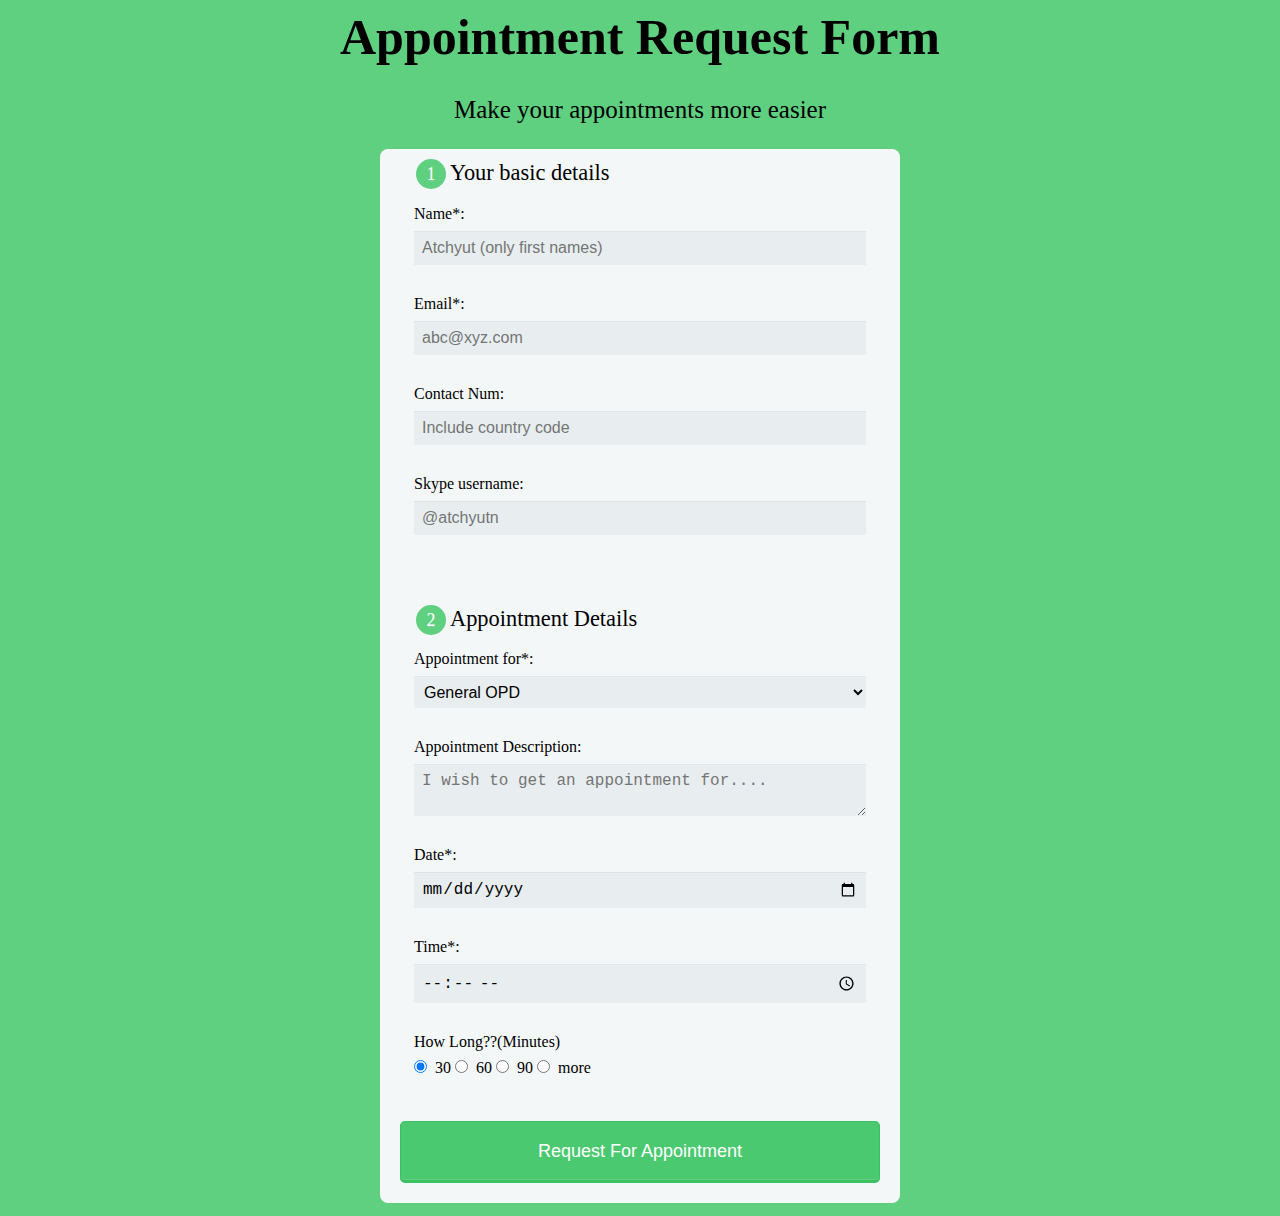
<file: Appointment.html>
<html lang="en">
<head>
<script type="text/javascript" src="https://github.com/rubyeffect/easy_fill/tree/master/lib/easy_fill-0.0.1.min.js"></script>
  <title>Reach Me</title>
  <link rel="stylesheet" type="text/css" href="appointment.css" />
</head>

<body>
  <div id="container">
    <!--This is a division tag for body container-->
    <div id="body_header">
      <!--This is a division tag for body header-->
      <h1>Appointment Request Form</h1>
      <p>Make your appointments more easier</p>

    </div>
    <form action="index.html" method="post">
      <fieldset>
        <legend><span class="number">1</span>Your basic details</legend>
        <label for="name">Name*:</label>
        <input type="text" id="name" name="user_name" placeholder="Atchyut (only first names)" required pattern="[a-zA-Z0-9]+">

        <label for="mail">Email*:</label>
        <input type="email" id="mail" name="user_email" placeholder="abc@xyz.com" required>

        <label for="tel">Contact Num:</label>
        <input type="tel" id="tel" placeholder="Include country code" name="user_num">

        <label for="skype_name">Skype username:</label>
        <input type="text" id="skype_name" name="skype_name" placeholder="@atchyutn" pattern="[a-zA-Z0-9]+">


      </fieldset>

      <fieldset>
        <legend><span class="number">2</span>Appointment Details</legend>
        <label for="appointment_for">Appointment for*:</label>
        <select id="appointment_for" name="appointment_for" required>
          <option value="general">General OPD</option>
          <option value="Cardiology">Cardiologist</option>
          <option value="covid">Covid-19</option>
          <option value="psychoitheary">Physiothearpy</option>
          <option value="eye">Eye-Specialist</option>
          <option value="pregnant">Pregenacy</option>
          <option value="death">Death-certificate</option>
        </select>
        <label for="appointment_description">Appointment Description:</label>
        <textarea id="appointment_description" name="appointment_description" placeholder="I wish to get an appointment for...."></textarea>
        <label for="date">Date*:</label>
        <input type="date" name="date" value="" required></input>
        <br>
        <label for="time">Time*:</label>
        <input type="time" name="time" value="" required></input>
        <br>
        <label for="duration">How Long??(Minutes)</label>
        <input type="radio" name="duration" value="30" checked> 30
        <input type="radio" name="duration" value="60"> 60
        <input type="radio" name="duration" value="90"> 90
        <input type="radio" name="duration" value="more"> more
      </fieldset>
      <button type="submit">Request For Appointment</button>
    </form>
  </div>
</body>

</html>
</file>
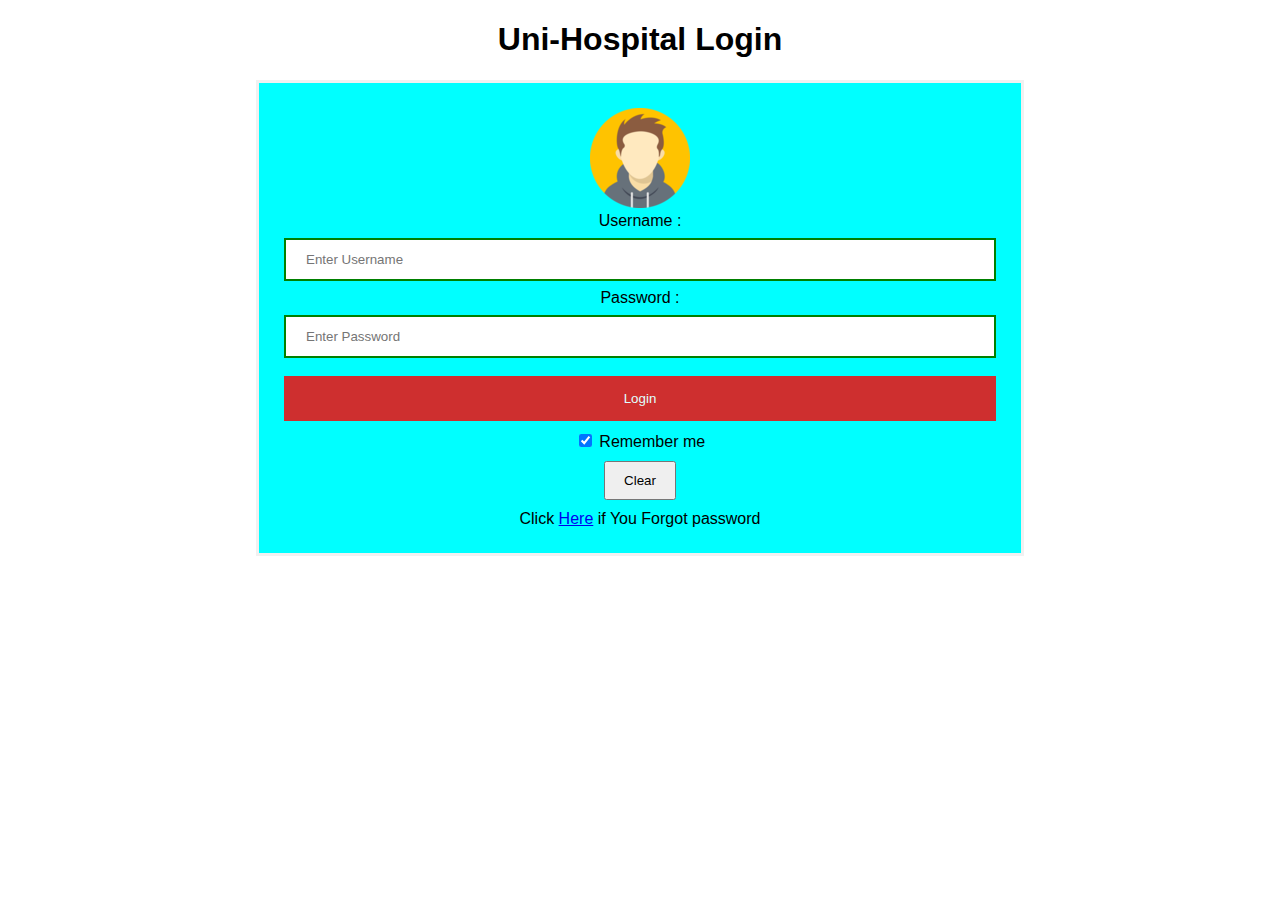
<file: Login.html>
<!DOCTYPE html>   
<html>   
<head>  
<meta name="viewport" content="width=device-width, initial-scale=1">  
<link rel="stylesheet" type="text/css" href="login.css">
<title> Login Page </title>  

</head>    
<body>    
    <center> <h1>Uni-Hospital Login</h1> </center>   
    <form action="index.html">  
        <div class="container"> 
            <center><img src="images/avatar.png"</center> <br/> 
            <label>Username : </label>   
            <input type="text" placeholder="Enter Username" name="username" required>  
            <label>Password : </label>   
            <input type="password" placeholder="Enter Password" name="password" required>  
            <button type="submit" class="s1">Login</button>  
            <input type="checkbox" checked="checked"> Remember me <br/>   
            <button type="reset" class="cancelbtn"> Clear</button><br/>   
            Click <a href="https://accounts.google.com/signin/v2/recoveryidentifier?flowName=GlifWebSignIn&flowEntry=ServiceLogin">Here</a> if You Forgot  password   
        </div>   
    </form>     
</body>     
</html>
</file>
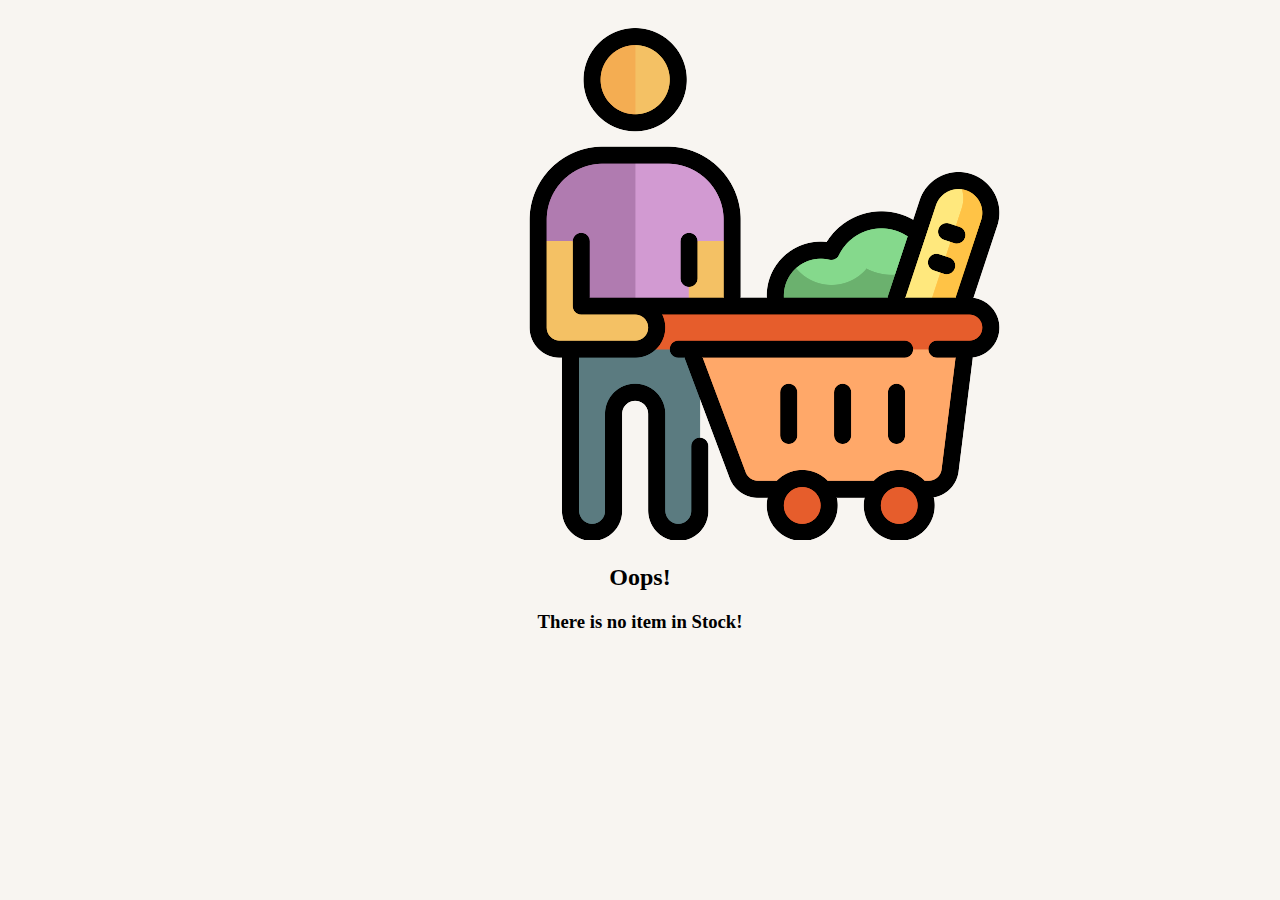
<file: Pay.html>
<!DOCTYPE html>
<html lang="en" dir="ltr">
  <head>
    <meta charset="utf-8">
    <title>Payment Gateway</title>
      <link rel="icon" href="card.ico">
      <style media="screen">
        body{
          background: #f8f5f1;

        }
        .cart2{
          margin-top: 20px;
          margin-left: 500px;
        }
        h2,h3{
          text-align:center;
        }

      </style>
  </head>
  <body style=">

     <div class="cart">
       <img src="images/cart.png" alt="cart" class="cart2">

     </div>
     <h2>Oops!</h2>
     <h3>There is no item in Stock!</h3></h3>
  </body>
</html>
</file>
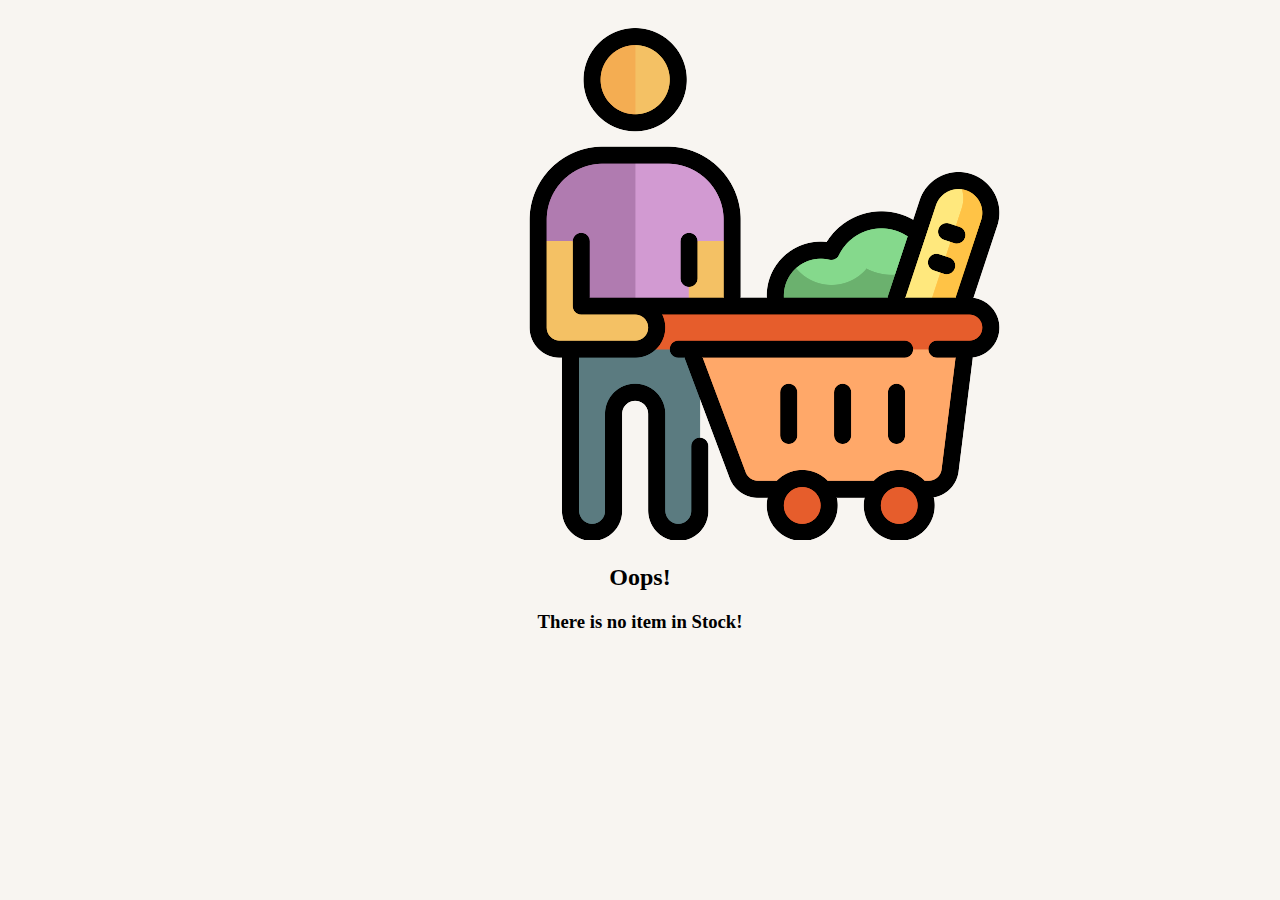
<file: pay.html>
<!DOCTYPE html>
<html lang="en" dir="ltr">
  <head>
    <meta charset="utf-8">
    <title>Payment Gateway</title>
      <link rel="icon" href="card.ico">
      <style media="screen">
        body{
          background: #f8f5f1;

        }
        .cart2{
          margin-top: 20px;
          margin-left: 500px;
        }
        h2,h3{
          text-align:center;
        }

      </style>
  </head>
  <body style=" ">

     <div class="cart">
       <img src="images/cart.png" alt="cart" class="cart2">

     </div>
     <h2>Oops!</h2>
     <h3>There is no item in Stock!</h3></h3>
  </body>
</html>
</file>
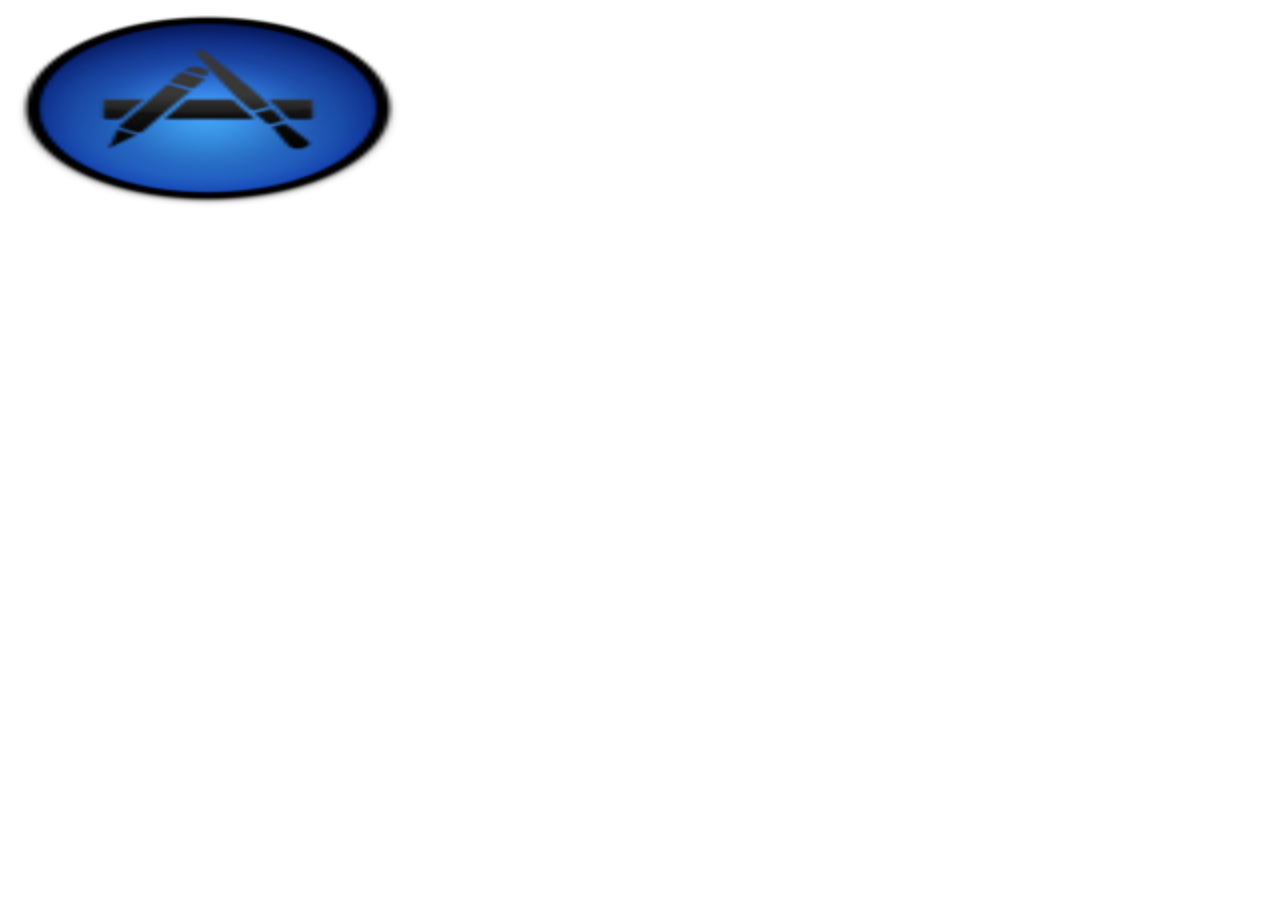
<file: images/slide.html>
<!DOCTYPE html>
<html lang="en" dir="ltr">
  <head>
    <meta charset="utf-8">
    <title>slide show</title>
  </head>
  <body>
    <img name="slide" width="400" height="200" />
    <script type="text/javascript">
      var i = 0; 			// Start Point
var images = [];	// Images Array
var time = 3000;	// Time Between Switch

// Image List
images[0] = "app.png";
images[1] = "cart.png";
images[2] = "covid.png";
images[3] = "logo.png";

// Change Image
function changeImg(){
	document.slide.src = images[i];

	// Check If Index Is Under Max
	if(i < images.length - 1){
	  // Add 1 to Index
	  i++;
	} else {
		// Reset Back To O
		i = 0;
	}

	// Run function every x seconds
	setTimeout("changeImg()", time);
}

// Run function when page loads
window.onload=changeImg;
    </script>
  </body>
</html>
</file>
<file: appointment.css>
body
{
	background-color:#5fcf80;
}
#body_header
{

	width:auto;
	margin:0px auto;
	text-align:center;
	font-size:25px;
}
form {
  max-width: 300px;
  margin: 10px auto;
  padding: 10px 20px;
  background: #f4f7f8;
  border-radius: 8px;
}

h1 {
  margin: 0 0 30px 0;
  text-align: center;
}

input[type="text"],
input[type="password"],
input[type="date"],
input[type="datetime"],
input[type="email"],
input[type="number"],
input[type="search"],
input[type="tel"],
input[type="time"],
input[type="url"],
textarea,
select {
  background: rgba(255,255,255,0.1);
  border: none;
  font-size: 16px;
  height: auto;
  margin: auto;
  outline: 0;
  padding: 8px;
  width: 100%;
  background-color: #e8eeef;
  color: black;
  box-shadow: 0 1px 0 rgba(0,0,0,0.03) inset;
  margin-bottom: 30px;
}

input[type="radio"],
input[type="checkbox"]

{
  margin: 0 4px 8px 0;
}

select {
  padding: 6px;
  height: 32px;
  border-radius: 2px;
}

button {
  padding: 19px 39px 18px 39px;
  color: #FFF;
  background-color: #4bc970;
  font-size: 18px;
  text-align: center;
  font-style: normal;
  border-radius: 5px;
  width: 100%;
  border: 1px solid #3ac162;
  border-width: 1px 1px 3px;
  box-shadow: 0 -1px 0 rgba(255,255,255,0.1) inset;
  margin-bottom: 10px;
}

fieldset {
  margin-bottom: 30px;
  border: none;
}

legend {
  font-size: 1.4em;
  margin-bottom: 10px;
}

label {
  display: block;
  margin-bottom: 8px;
}

label.light {
  font-weight: 300;
  display: inline;
}

.number {
  background-color: #5fcf80;
  color: #fff;
  height: 30px;
  width: 30px;
  display: inline-block;
  font-size: 0.8em;
  margin-right: 4px;
  line-height: 30px;
  text-align: center;
  text-shadow: 0 1px 0 rgba(255,255,255,0.2);
  border-radius: 100%;
}



  form {
    max-width: 480px;
  }
</file>
<file: login.css>
Body {  
   width: 60%;
   padding: auto;
   margin: auto;

  font-family: Calibri, Helvetica, sans-serif;  
  
  background-image: url(https://images.unsplash.com/photo-1538108149393-fbbd81895907?ixid=MnwxMjA3fDB8MHxzZWFyY2h8MXx8aG9zcGl0YWx8ZW58MHx8MHx8&ixlib=rb-1.2.1&auto=format&fit=crop&w=500&q=60);
  background-repeat: repeat;
  background-size: cover;
}  
.s1 {   
       background-color: rgb(206, 47, 47);   
       width: 100%;  
        color: lightcyan;   
        padding: 15px;   
        margin: 10px 0px;   
        border: none;   
        cursor: pointer;   
         }   
 form {   
        border: 3px solid #f1f1f1;   
    }   
 input[type=text], input[type=password] {   
        width: 100%;   
        margin: 8px 0;  
        padding: 12px 20px;   
        display: inline-block;   
        border: 2px solid green;   
        box-sizing: border-box;   
    }  
 button:hover {   
        opacity: 0.7;   
    }   
  .cancelbtn {   
        width: auto;   
        padding: 10px 18px;  
        margin: 10px 5px;  
    }   
        
     
 .container {   
        padding: 25px;   
        background-color: aqua;  
    }
</file>
